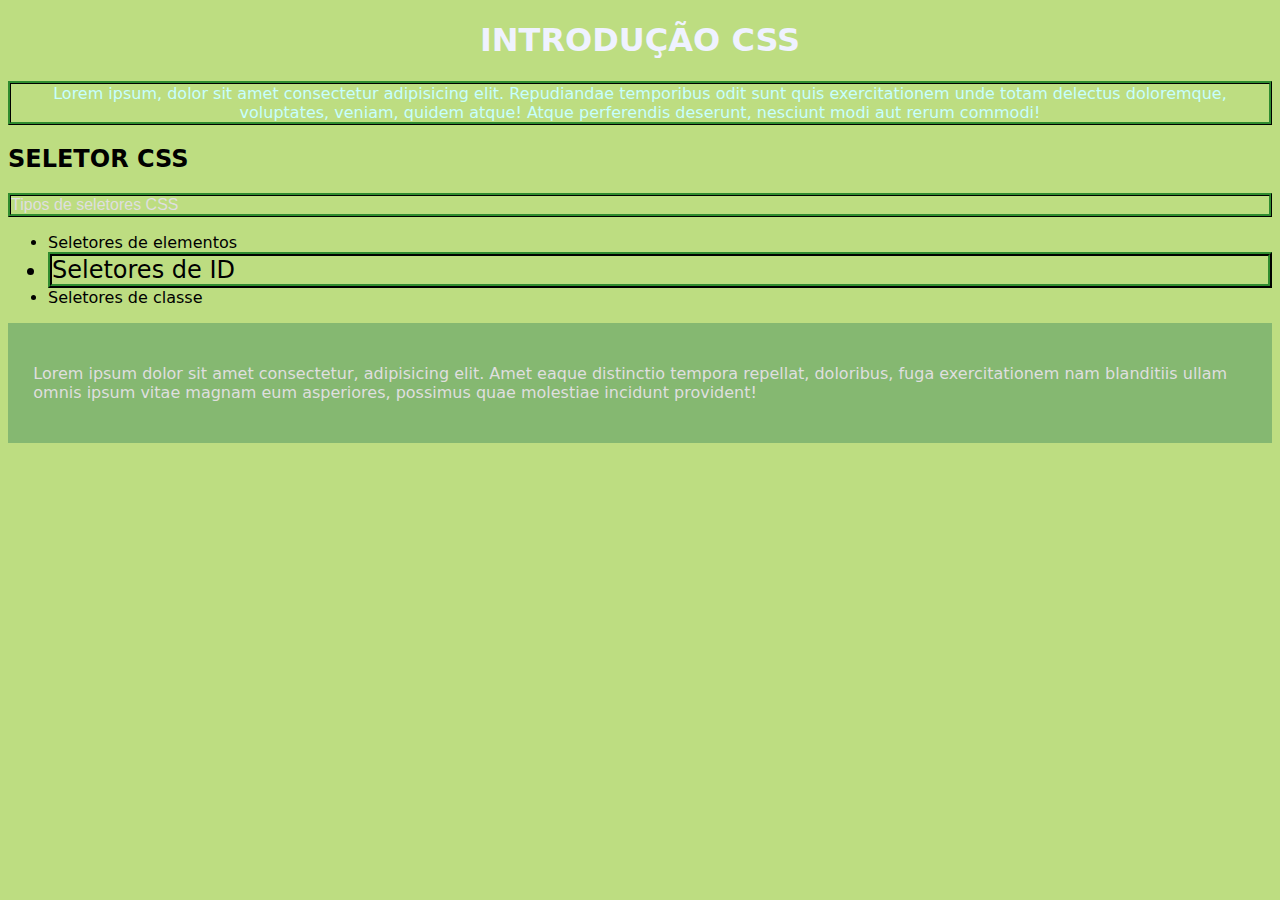
<file: Aula2/index.html>
<!DOCTYPE html>
<html lang="pt-BR">
<head>
    <meta charset="UTF-8">
    <meta name="viewport" content="width=device-width, initial-scale=1.0">
    <title>Aula CSS</title>
    <link rel="stylesheet" href="style.css">
    <style>
        body{
          background-color:rgb(189, 221, 129);
          color: rgb(0, 0, 0);
        }

    </style>
</head>
<body> 
    <h1 style="text-align: center;">INTRODUÇÃO CSS</h1>
      <p id="paragrafo1" class="myclass">Lorem ipsum, dolor sit amet consectetur adipisicing elit. Repudiandae temporibus odit sunt quis exercitationem unde totam delectus doloremque, voluptates, veniam, quidem atque! Atque perferendis deserunt, nesciunt modi aut rerum commodi!</p>
        
      <h2>SELETOR CSS</h2>
      <p class="myclass newclass">Tipos de seletores CSS</p>
        <ul>
            <li>Seletores de elementos</li>
            <li class="myclass">Seletores de ID</li>
            <li>Seletores de classe</li>
        </ul>

    <div class="testcolor">
        <p>Lorem ipsum dolor sit amet consectetur, adipisicing elit. Amet eaque distinctio tempora repellat, doloribus, fuga exercitationem nam blanditiis ullam omnis ipsum vitae magnam eum asperiores, possimus quae molestiae incidunt provident!</p>
    </div>


</body>
</html>
</file>
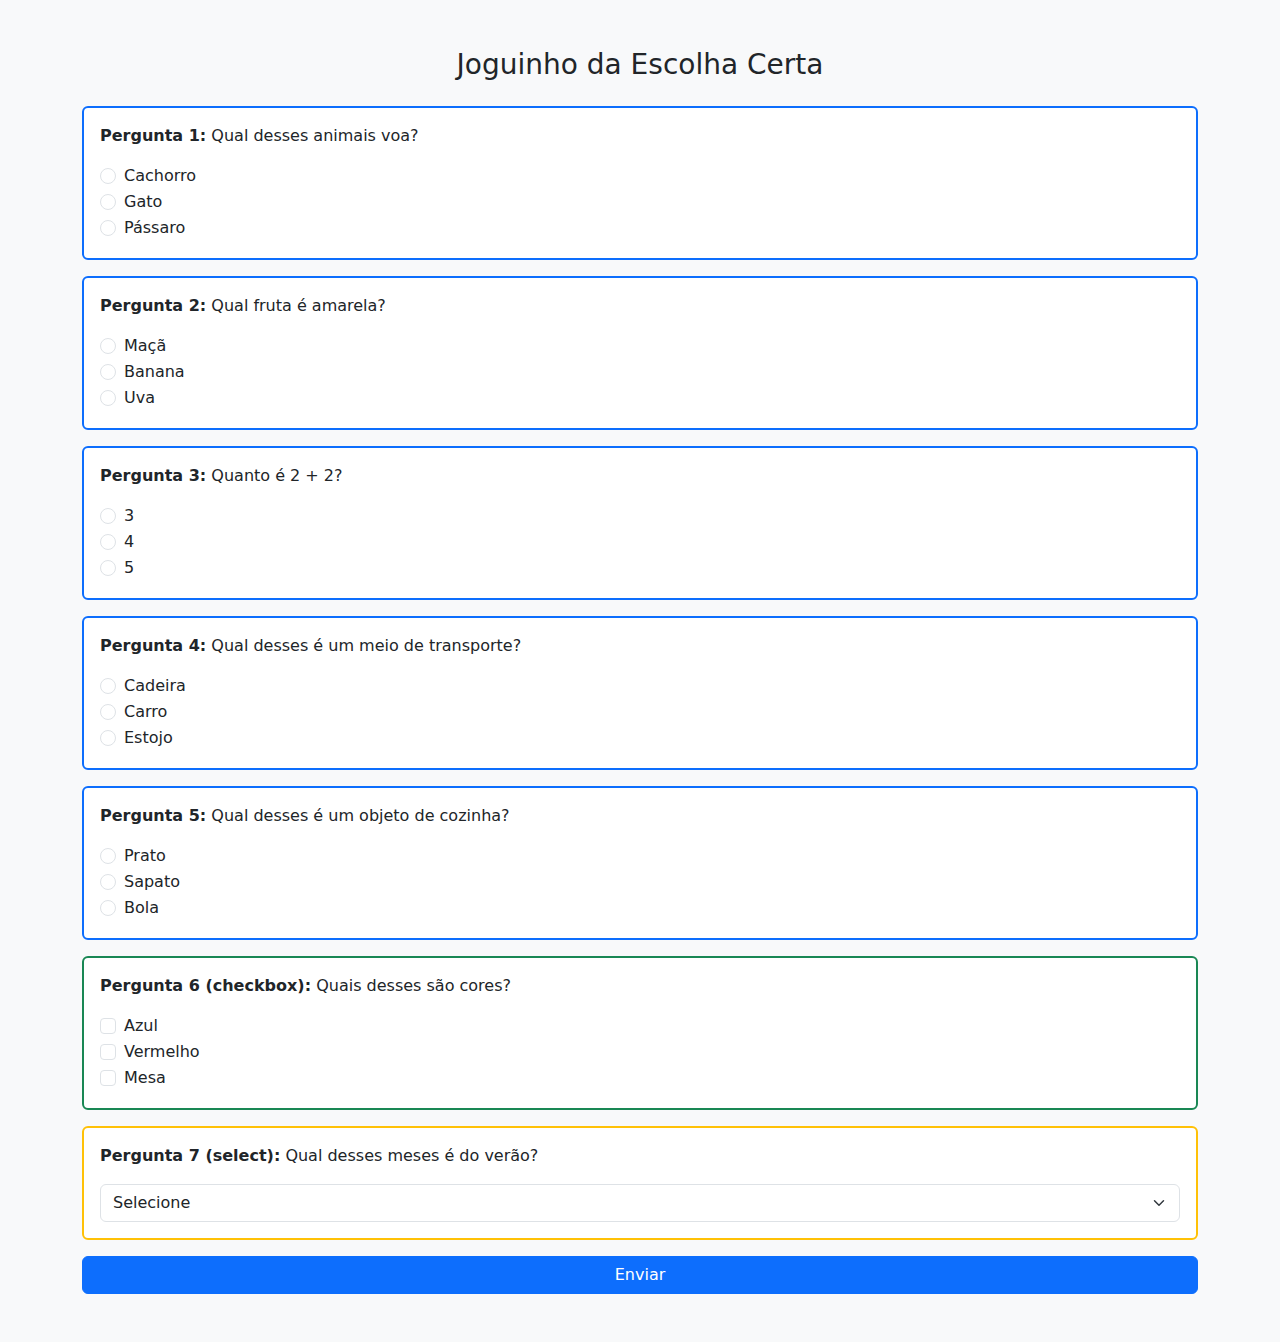
<file: game/index.html>
<!DOCTYPE html>
<html lang="pt-br">
<head>
    <meta charset="UTF-8">
    <meta name="viewport" content="width=device-width, initial-scale=1.0">
    <title>Mini Game Simples</title>
    <link href="https://cdn.jsdelivr.net/npm/bootstrap@5.3.3/dist/css/bootstrap.min.css" rel="stylesheet">
</head>
<body class="bg-light p-4">
    <div class="container mt-4">
        <h3 class="text-center mb-4">Joguinho da Escolha Certa</h3>

        <form id="gameForm">
            <div class="card mb-3 p-3 border-primary border-2">
                <p><strong>Pergunta 1:</strong> Qual desses animais voa?</p>
                <div class="form-check"><input class="form-check-input" type="radio" name="p1" value="errado"> Cachorro</div>
                <div class="form-check"><input class="form-check-input" type="radio" name="p1" value="errado"> Gato</div>
                <div class="form-check"><input class="form-check-input" type="radio" name="p1" value="certo"> Pássaro</div>
            </div>

            <div class="card mb-3 p-3 border-primary border-2">
                <p><strong>Pergunta 2:</strong> Qual fruta é amarela?</p>
                <div class="form-check"><input class="form-check-input" type="radio" name="p2" value="errado"> Maçã</div>
                <div class="form-check"><input class="form-check-input" type="radio" name="p2" value="certo"> Banana</div>
                <div class="form-check"><input class="form-check-input" type="radio" name="p2" value="errado"> Uva</div>
            </div>

            <div class="card mb-3 p-3 border-primary border-2">
                <p><strong>Pergunta 3:</strong> Quanto é 2 + 2?</p>
                <div class="form-check"><input class="form-check-input" type="radio" name="p3" value="errado"> 3</div>
                <div class="form-check"><input class="form-check-input" type="radio" name="p3" value="certo"> 4</div>
                <div class="form-check"><input class="form-check-input" type="radio" name="p3" value="errado"> 5</div>
            </div>

            <div class="card mb-3 p-3 border-primary border-2">
                <p><strong>Pergunta 4:</strong> Qual desses é um meio de transporte?</p>
                <div class="form-check"><input class="form-check-input" type="radio" name="p4" value="errado"> Cadeira</div>
                <div class="form-check"><input class="form-check-input" type="radio" name="p4" value="certo"> Carro</div>
                <div class="form-check"><input class="form-check-input" type="radio" name="p4" value="errado"> Estojo</div>
            </div>

            <div class="card mb-3 p-3 border-primary border-2">
                <p><strong>Pergunta 5:</strong> Qual desses é um objeto de cozinha?</p>
                <div class="form-check"><input class="form-check-input" type="radio" name="p5" value="certo"> Prato</div>
                <div class="form-check"><input class="form-check-input" type="radio" name="p5" value="errado"> Sapato</div>
                <div class="form-check"><input class="form-check-input" type="radio" name="p5" value="errado"> Bola</div>
            </div>

            <div class="card mb-3 p-3 border-success border-2">
                <p><strong>Pergunta 6 (checkbox):</strong> Quais desses são cores?</p>
                <div class="form-check"><input class="form-check-input" type="checkbox" name="p6" value="certo"> Azul</div>
                <div class="form-check"><input class="form-check-input" type="checkbox" name="p6" value="certo"> Vermelho</div>
                <div class="form-check"><input class="form-check-input" type="checkbox" name="p6" value="errado"> Mesa</div>
            </div>

            <div class="card mb-3 p-3 border-warning border-2">
                <p><strong>Pergunta 7 (select):</strong> Qual desses meses é do verão?</p>
                <select class="form-select" id="p7">
                    <option value="">Selecione</option>
                    <option value="errado">Maio</option>
                    <option value="certo">Janeiro</option>
                    <option value="errado">Agosto</option>
                </select>
            </div>

            <button type="button" class="btn btn-primary w-100" onclick="verificar()">Enviar</button>
        </form>

        <div id="resultado" class="mt-4 fw-bold text-center fs-4"></div>
    </div>

    <script>
        function verificar() {
            let corretas = 0;

            // Verifica radios (p1 a p5)
            for (let i = 1; i <= 5; i++) {
                const escolha = document.querySelector(`input[name=p${i}]:checked`);
                if (escolha && escolha.value === 'certo') corretas++;
            }

            // Verifica checkboxes (p6)
            const checks = document.querySelectorAll('input[name=p6]:checked');
            let pontosCheck = 0;
            checks.forEach(c => c.value === 'certo' ? pontosCheck++ : pontosCheck--);
            if (pontosCheck === 2) corretas++; // só acerta se marcar só as duas cores

            // Verifica select (p7)
            const sel = document.getElementById('p7');
            if (sel.value === 'certo') corretas++;

            const resultado = document.getElementById('resultado');
            resultado.textContent = `Você acertou ${corretas} de 7 perguntas.`;
            resultado.className = "fw-bold text-center fs-4 " + (corretas >= 4 ? "text-success" : "text-danger");
        }
    </script>

    <script src="https://cdn.jsdelivr.net/npm/bootstrap@5.3.3/dist/js/bootstrap.bundle.min.js"></script>
</body>
</html>
</file>
<file: Aula2/style.css>
p{
    color:rgb(223, 223, 223);
}

h1{
    color:rgb(239, 242, 255);
}


#paragrafo1{
    text-align: center;
    color:rgb(199, 255, 255);
}


.myclass{
  border: 0.2em ridge rgb(19, 56, 19);
}

li.myclass{
    font-size: x-large;
}

.newclass{
    font-family:Verdana, Geneva, Tahoma, sans-serif;
}

body{
    font-family: system-ui, -apple-system, BlinkMacSystemFont, 'Segoe UI', Roboto, Oxygen, Ubuntu, Cantarell, 'Open Sans', 'Helvetica Neue', sans-serif;
}

.testcolor{
  padding: 2%;
  background-color: rgba(50, 131, 90, 0.4);
}
</file>
